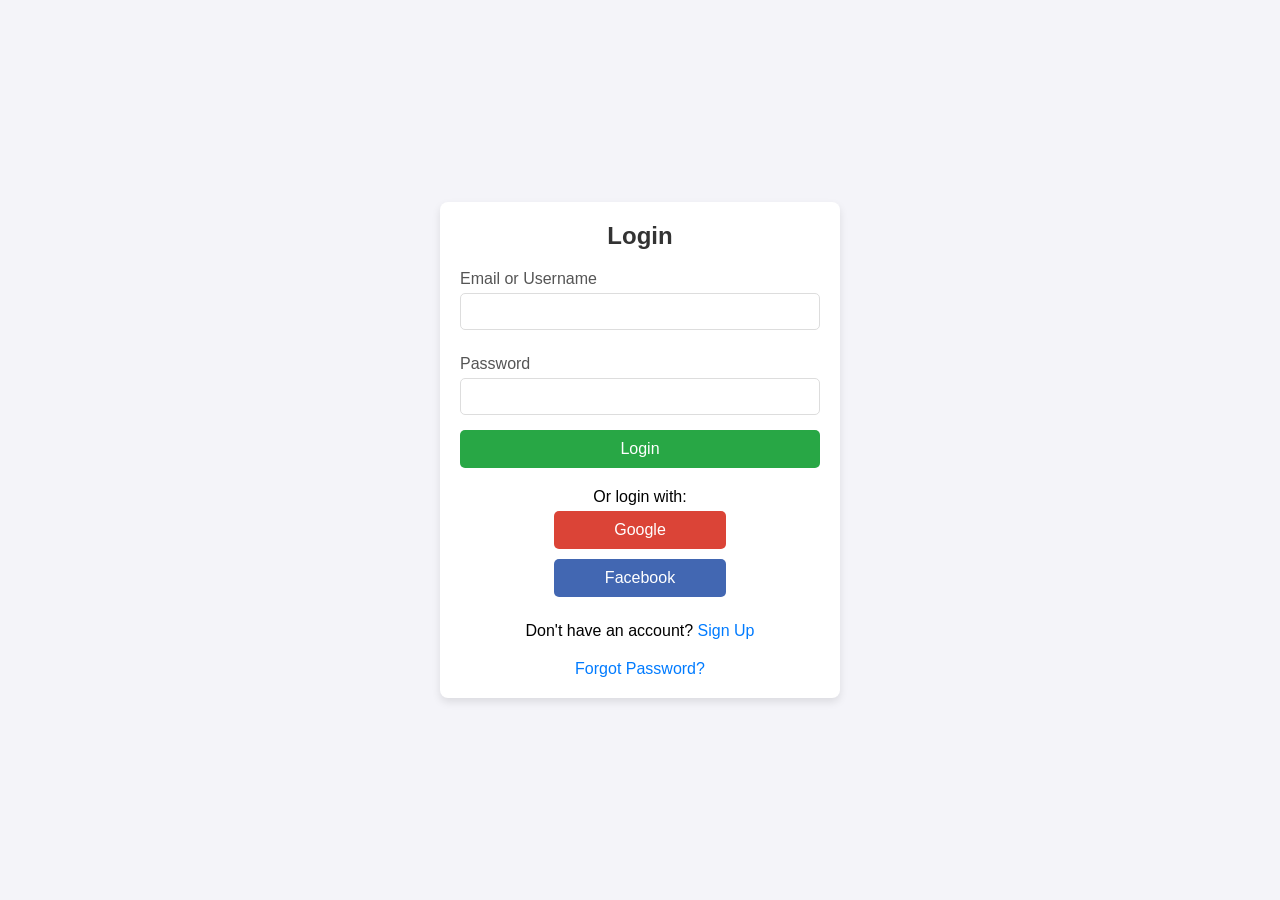
<file: index.html>
<!DOCTYPE html>
<html lang="en">
<head>
    <meta charset="UTF-8">
    <meta name="viewport" content="width=device-width, initial-scale=1.0">
    <title>Login - Your E-Commerce Website</title>
    <link rel="stylesheet" href="styles.css">
</head>
<body>
    <div class="login-container">
        <h2>Login</h2>
        <form action="Shop.html" method="POST">
            <label for="email">Email or Username</label>
            <input type="text" id="email" name="email" required>

            <label for="password">Password</label>
            <input type="password" id="password" name="password" required>

            <button type="submit">Login</button>

            <div class="social-login">
                <p>Or login with:</p>
                <button class="google">Google</button>
                <button class="facebook">Facebook</button>
            </div>

            <p class="signup-link">Don't have an account? <a href="/signup">Sign Up</a></p>
            <p class="forgot-password"><a href="/forgot-password">Forgot Password?</a></p>
        </form>
    </div>
</body>
<style>
    
    * {
    box-sizing: border-box;
    margin: 0;
    padding: 0;
}

body {
    display: flex;
    align-items: center;
    justify-content: center;
    min-height: 100vh;
    font-family: Arial, sans-serif;
    background-color: #f4f4f9;
}

.login-container {
    background: #fff;
    padding: 20px;
    border-radius: 8px;
    box-shadow: 0 4px 8px rgba(0, 0, 0, 0.1);
    max-width: 400px;
    width: 100%;
    text-align: center;
}

h2 {
    margin-bottom: 20px;
    color: #333;
}

label {
    display: block;
    margin-top: 10px;
    text-align: left;
    color: #555;
}

input[type="text"],
input[type="password"] {
    width: 100%;
    padding: 10px;
    margin-top: 5px;
    margin-bottom: 15px;
    border: 1px solid #ddd;
    border-radius: 5px;
}

button {
    width: 100%;
    padding: 10px;
    background-color: #28a745;
    color: white;
    border: none;
    border-radius: 5px;
    cursor: pointer;
    font-size: 16px;
}

button:hover {
    background-color: #218838;
}

.social-login {
    margin: 20px 0;
}

.social-login button {
    background-color: #4267B2;
    color: white;
    width: 48%;
    margin: 5px;
    padding: 10px;
    border: none;
    border-radius: 5px;
    cursor: pointer;
}

.social-login .google {
    background-color: #db4437;
}

.signup-link, .forgot-password {
    margin-top: 20px;
}

.signup-link a, .forgot-password a {
    color: #007bff;
    text-decoration: none;
}

.signup-link a:hover, .forgot-password a:hover {
    text-decoration: underline;
}</style>
</html>
</file>
<file: styles.css>
/* Reset */
* {
    margin: 0;
    padding: 0;
    box-sizing: border-box;
}

/* Body */
body {
    font-family: Arial, sans-serif;
    background-color: #f4f4f4;
}

/* Header */
header {
    background-color: #1177f3;
    color: #f55709;
    padding: 10px 0;
}

   /* Header container styling */
   .header {
    display: flex;
    align-items: center;
    justify-content: space-between;
    background-color: #097ef3;
    padding: 10px 20px;
    font-family: Arial, sans-serif;
    border-bottom: 1px solid #0af244;
}

 /* Logo styling */
 .logo {
    font-size: 24px;
    color: #0bf150;
    font-weight: bold;
}
.logo span {
    font-size: 12px;
    color: #f57f17;
    margin-left: 5px;
}

/* Search bar styling */
.search-bar {
    flex: 1;
    margin: 0 20px;
    display: flex;
    align-items: center;
}

.search-bar input {
    width: 100%;
    padding: 8px;
    border-radius: 4px;
    border: 1px solid #ddd;
    font-size: 16px;
}

/* Navigation links */
.nav-links {
    list-style: none;
    display: flex;
    gap: 15px;
}

.nav-links a {
    text-decoration: none;
    color: #f0f5f8;
    font-size: 16px;
    transition: color 0.3s;
}

.nav-links a:hover {
    color: #2874f0;
}

/* Icon buttons */
.icon-buttons {
    display: flex;
    align-items: center;
    gap: 15px;
}

.icon-buttons a {
    text-decoration: none;
    color: #333;
    font-size: 16px;
}

/* Icon styling */
.icon {
    font-size: 20px;
    vertical-align: middle;
}


.content h1{
    color: rgb(12, 1, 15);
    font-weight: bold;
    margin-left: 23px;
    font-size: 55px;
    text-shadow: -1px 1px 1px rgb(19, 1, 1);
}
.content h1 span{
    color: rgb(15, 1, 19);
    text-shadow: 1px 1px 1px black;
}
#span2{
    color: #1779f1;
}
.content p{
    margin-left: 23px;
}
.btn{
    margin-left: 13px;
}
.btn button{
    width: 150px;
    height: 32px;
    letter-spacing: 3px;
    background-color: rgb(15, 1, 19);
    color: white;
    border-radius: 5px;
    border: none;
    transition: 0.5s ease;
    cursor: pointer;
}
.btn button:hover{
    background-color: #deb00c;
    color: black;
    border: none;
}
#budget-store {
    background-color: #f5f5f5;
    padding: 20px;
    text-align: center;
}

#budget-store h2 {
    font-size: 24px;
    margin-bottom: 20px;
    color: #333;
}

.grid-container {
    display: flex;
    flex-wrap: wrap;
    justify-content: space-around;
    gap: 20px;
}

.grid-item {
    background-color: #fff;
    border: 1px solid #ddd;
    border-radius: 8px;
    padding: 15px;
    width: 220px;
    text-align: center;
    box-shadow: 0 4px 8px rgba(0, 0, 0, 0.1);
    transition: transform 0.3s;
}

.grid-item:hover {
    transform: scale(1.05);
}

.grid-item h3 {
    font-size: 18px;
    color: #333;
    margin-bottom: 10px;
}

.grid-item img {
    width: 100%;
    height: auto;
    border-radius: 4px;
    margin-bottom: 10px;
}

.grid-item p {
    color: #666;
    font-size: 14px;
}

.grid-item p:last-child {
    color: #007bff;
    font-weight: bold;
    cursor: pointer;
    margin-top: 10px;
}
#offer-zone {
    background-color: #f7f3e9;
    padding: 20px;
    text-align: center;
    font-family: Arial, sans-serif;
}

#offer-zone h2 {
    font-size: 24px;
    color: #5e3e2e;
    margin-bottom: 20px;
    font-weight: bold;
}

.offer-container {
    display: flex;
    flex-wrap: wrap;
    justify-content: space-between;
    gap: 20px;
}

.main-offer {
    flex: 2;
    background-color: #fff;
    padding: 15px;
    border-radius: 8px;
    border: 1px solid #ddd;
    text-align: left;
    position: relative;
}

.main-offer h3 {
    font-size: 20px;
    color: #333;
    margin-bottom: 10px;
}

.main-offer .discount {
    font-size: 18px;
    color: #ffffff;
    background-color: #28a745;
    padding: 5px 10px;
    display: inline-block;
    border-radius: 4px;
    font-weight: bold;
}

.main-offer img {
    width: 100%;
    height: auto;
    margin-top: 15px;
    border-radius: 8px;
}

.side-offers {
    display: flex;
    flex-direction: column;
    gap: 20px;
    flex: 1;
}

.side-offer {
    background-color: #fff;
    padding: 15px;
    border-radius: 8px;
    border: 1px solid #ddd;
    text-align: left;
    position: relative;
}

.side-offer h4 {
    font-size: 16px;
    color: #333;
    margin-bottom: 10px;
}

.side-offer .discount {
    font-size: 16px;
    color: #ffffff;
    background-color: #28a745;
    padding: 5px 10px;
    display: inline-block;
    border-radius: 4px;
    font-weight: bold;
}

.side-offer img {
    width: 100%;
    height: auto;
    border-radius: 8px;
    margin-top: 10px;
}



/* Product Grid */
.product-grid {
    display: flex;
    flex-wrap: wrap;
    gap: 20px;
    padding: 20px;
    max-width: 1200px;
    margin: 20px auto;
}

.product {
    background-color: #fff;
    padding: 15px;
    border-radius: 8px;
    box-shadow: 0 4px 8px rgba(0, 0, 0, 0.2);
    text-align: center;
    width: calc(33.333% - 20px);
}

.product img {
    width: 50%;
    height: 50%;
    border-radius: 4px;
}
.team-member img {
    width: 10%;
    height: 10%;
    border-radius: 4px;
}

.product h2 {
    font-size: 18px;
    margin: 10px 0;
}

.product p {
    font-size: 16px;
    color: #333;
}

.product button {
    background-color: #ff9900;
    color: #fff;
    padding: 10px 20px;
    border: none;
    border-radius: 5px;
    cursor: pointer;
    font-size: 14px;
    margin-top: 10px;
}

.product button:hover {
    background-color: #e68a00;
}
/* General Styles */
body {
    font-family: Arial, sans-serif;
    margin: 0;
    padding: 0;
    text-align: center;
}

header nav {
    background-color: #333;
    padding: 10px;
}

header nav a {
    color: white;
    margin: 0 15px;
    text-decoration: none;
    font-size: 18px;
}

header nav a:hover {
    text-decoration: underline;
}

h1 {
    margin-top: 20px;
    color: #b3fc4d;
}

/* Category Section */
.category {
    margin: 20px auto;
    max-width: 1200px;
    text-align: left;
}

.category h2 {
    color: #555;
    font-size: 24px;
    margin: 10px 0;
}

/* Product Container and Cards */
.product-container {
    display: flex;
    flex-wrap: wrap;
    justify-content: center;
    gap: 20px;
}

.product-card {
    width: 200px;
    padding: 15px;
    box-shadow: 0 4px 8px rgba(0, 0, 0, 0.2);
    border-radius: 10px;
    background-color: #f9f9f9;
    transition: transform 0.2s ease;
    text-align: center;
}

.product-card img {
    width: 100%;
    height: auto;
    border-radius: 10px;
}

.product-card h3 {
    margin: 10px 0;
    font-size: 18px;
    color: #333;
}

.product-card p {
    color: #777;
    font-size: 16px;
}

/* Hover Effect */
.product-card:hover {
    transform: scale(1.05);
    box-shadow: 0 8px 16px rgba(0, 0, 0, 0.3);
}
/* About us */
/* community */

#community {
    padding: 8vw 8vw 8vw 8vw;
    text-align: center;
  }
  
  #community .community-para {
    font-size: 1.5rem;
    margin-top: 20px;
    letter-spacing: 1px;
  }
  
  #community p {
    font-size: 1.2rem;
    color: #545454;
  }
  
  #community .expert-box {
    display: grid;
    grid-template-columns: repeat(auto-fit, minmax(250px, 1fr));
    grid-gap: 1rem;
    margin-top: 50px;
  }
  
  #community .expert-box .profile {
    background-color: #fafaf1;
    padding: 30px 10px;
    line-height: 30px;
  }
  
  #community .expert-box .profile img {
    width: 180px;
    border-radius: 100%;
  }
  
  .social {
    margin-top: 20px;
  }
  
  .social i {
    font-size: 2rem;
    padding: 5px 10px;
    border: 1px solid #424067;
    border-radius: 10px;
    margin: 10px;
    cursor: pointer;
    transition: 0.3s ease;
  }
  
  .social .fa-facebook-f:hover {
    background-color: #3b5998;
    color: #fff;
    border-color: #3b5998;
  }
  
  .social .fa-instagram:hover {
    background: linear-gradient(
      90deg,
      rgba(131, 58, 180, 1) 0%,
      rgba(253, 29, 29, 1) 50%,
      rgba(252, 176, 69, 1) 100%
    );
    color: #fff;
    border-color: purple;
  }
  
  .social .fa-linkedin-in:hover {
    background-color: #0a66c2;
    color: #fff;
    border-color: #0a66c2;
  }
  footer {
    background-color: #232f3e;
    color: #fff;
    text-align: center;
    padding: 20px 0;
    width: 100%;
    position: fixed;
    bottom: 0;
}
.modal {
    position: fixed;
    top: 0;
    left: 0;
    width: 100%;
    height: 100%;
    background-color: rgba(0, 0, 0, 0.5);
    display: flex;
    align-items: center;
    justify-content: center;
}
.modal-content {
    background-color: #fff;
    padding: 20px;
    border-radius: 8px;
    width: 300px;
    text-align: center;
}

  /* Footer Styles */
.footer {
  background-color: #282c34;
  color: #fff;
  padding: 20px 0;
}

.footer-container {
  display: flex;
  justify-content: space-between;
  flex-wrap: wrap;
  max-width: 1200px;
  margin: 0 auto;
  padding: 0 15px;
}

.footer-section {
  flex: 1;
  min-width: 220px;
  margin: 15px 10px;
}

.footer-section h4 {
  font-size: 18px;
  margin-bottom: 15px;
  color: #ffab00;
}

.footer-section p,
.footer-section ul {
  font-size: 14px;
  line-height: 1.6;
}

.footer-section ul {
  list-style: none;
  padding: 0;
}

.footer-section ul li {
  margin-bottom: 10px;
}

.footer-section ul li a {
  text-decoration: none;
  color: #bbb;
  transition: color 0.3s ease;
}

.footer-section ul li a:hover {
  color: #ffab00;
}

.footer-bottom {
  text-align: center;
  font-size: 14px;
  margin-top: 20px;
  border-top: 1px solid #444;
  padding-top: 15px;
}

.footer-bottom p {
  margin: 0;
  color: #bbb;
}
</file>
